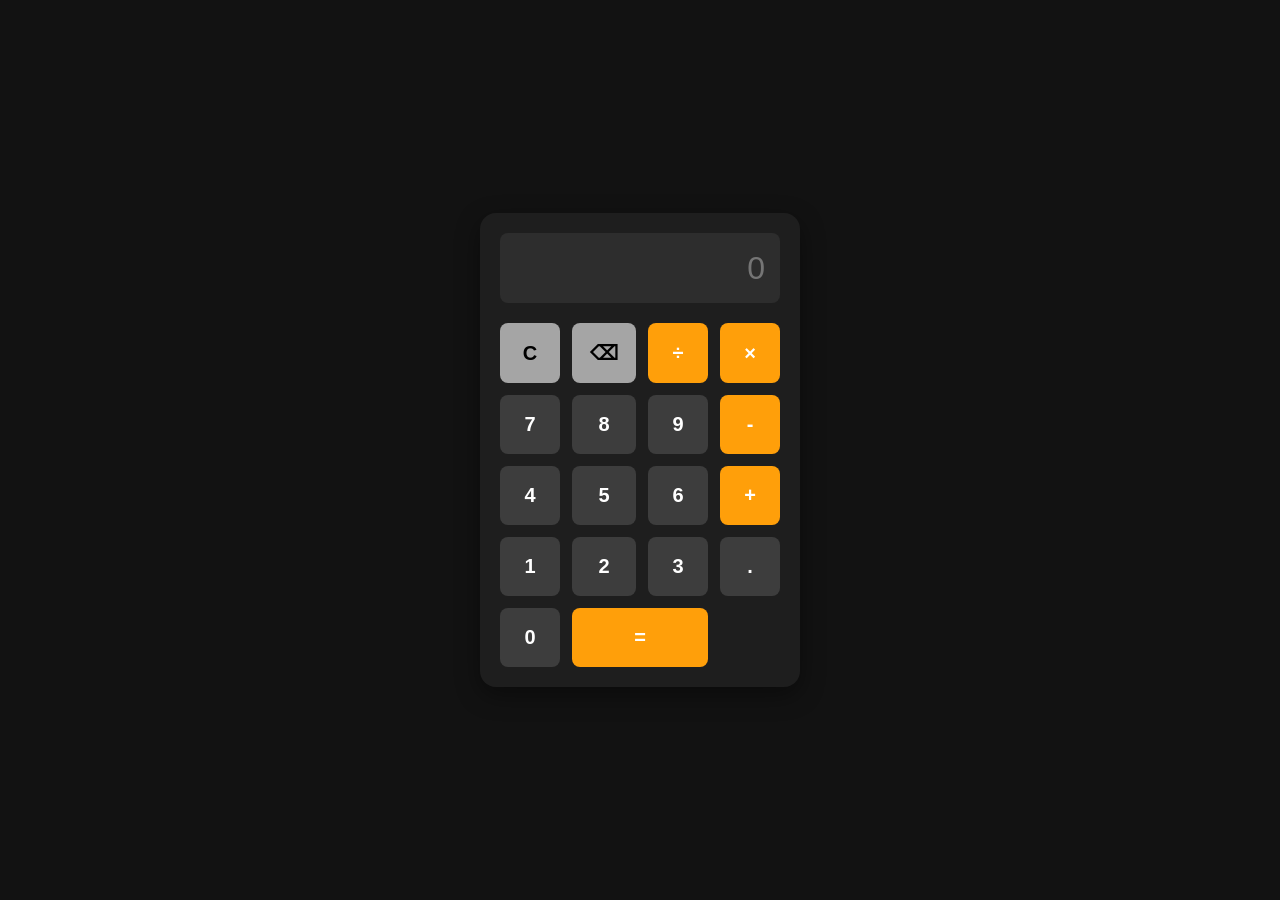
<file: calc.html>
<!DOCTYPE html>
<html lang="en">
<head>
    <meta charset="UTF-8">
    <meta name="viewport" content="width=device-width, initial-scale=1.0">
    <title>Simple Calculator</title>
    <style>
        * {
            margin: 0;
            padding: 0;
            box-sizing: border-box;
            font-family: 'Segoe UI', Tahoma, Geneva, Verdana, sans-serif;
        }

        body {
            display: flex;
            justify-content: center;
            align-items: center;
            min-height: 100vh;
            background-color: #121212;
        }

        .calculator {
            background-color: #1e1e1e;
            padding: 20px;
            border-radius: 16px;
            box-shadow: 0 8px 24px rgba(0, 0, 0, 0.4);
            width: 320px;
        }

        #display {
            width: 100%;
            height: 70px;
            background-color: #2d2d2d;
            border: none;
            border-radius: 8px;
            margin-bottom: 20px;
            color: #ffffff;
            font-size: 2rem;
            text-align: right;
            padding: 10px 15px;
            outline: none;
        }

        .buttons {
            display: grid;
            grid-template-columns: repeat(4, 1fr);
            gap: 12px;
        }

        button {
            padding: 18px;
            border-radius: 8px;
            border: none;
            font-size: 1.25rem;
            cursor: pointer;
            font-weight: 600;
            transition: background-color 0.2s, transform 0.1s;
        }

        button:active {
            transform: scale(0.95);
        }

        /* Number buttons */
        .btn-num {
            background-color: #3d3d3d;
            color: #ffffff;
        }

        .btn-num:hover {
            background-color: #4d4d4d;
        }

        /* Operator buttons (+, -, *, /) */
        .btn-op {
            background-color: #ff9f0a;
            color: #ffffff;
        }

        .btn-op:hover {
            background-color: #cc7f08;
        }

        /* Clear and backspace buttons */
        .btn-util {
            background-color: #a5a5a5;
            color: #000000;
        }

        .btn-util:hover {
            background-color: #8e8e8e;
        }

        /* Equal button */
        .btn-equal {
            background-color: #ff9f0a;
            color: #ffffff;
            grid-column: span 2;
        }

        .btn-equal:hover {
            background-color: #cc7f08;
        }
    </style>
</head>
<body>

    <div class="calculator">
        <!-- Display screen -->
        <input type="text" id="display" readonly placeholder="0">
        
        <!-- Keypad buttons -->
        <div class="buttons">
            <button class="btn-util" onclick="clearDisplay()">C</button>
            <button class="btn-util" onclick="backspace()">⌫</button>
            <button class="btn-op" onclick="appendValue('/')">÷</button>
            <button class="btn-op" onclick="appendValue('*')">×</button>

            <button class="btn-num" onclick="appendValue('7')">7</button>
            <button class="btn-num" onclick="appendValue('8')">8</button>
            <button class="btn-num" onclick="appendValue('9')">9</button>
            <button class="btn-op" onclick="appendValue('-')">-</button>

            <button class="btn-num" onclick="appendValue('4')">4</button>
            <button class="btn-num" onclick="appendValue('5')">5</button>
            <button class="btn-num" onclick="appendValue('6')">6</button>
            <button class="btn-op" onclick="appendValue('+')">+</button>

            <button class="btn-num" onclick="appendValue('1')">1</button>
            <button class="btn-num" onclick="appendValue('2')">2</button>
            <button class="btn-num" onclick="appendValue('3')">3</button>
            <button class="btn-num" onclick="appendValue('.')">.</button>

            <button class="btn-num" onclick="appendValue('0')">0</button>
            <button class="btn-equal" onclick="calculate()">=</button>
        </div>
    </div>

    <script>
        const display = document.getElementById('display');

        // Append numbers or operators to the display
        function appendValue(input) {
            display.value += input;
        }

        // Clear the entire display
        function clearDisplay() {
            display.value = '';
        }

        // Delete the last character entered
        function backspace() {
            display.value = display.value.slice(0, -1);
        }

        // Evaluate the mathematical expression safely
        function calculate() {
            try {
                // If display is empty, do nothing
                if (display.value === '') return;
                
                // Evaluate the string expression
                display.value = Function('"use strict";return (' + display.value + ')')();
            } catch (error) {
                display.value = 'Error';
            }
        }
    </script>
</body>
</html>
</file>
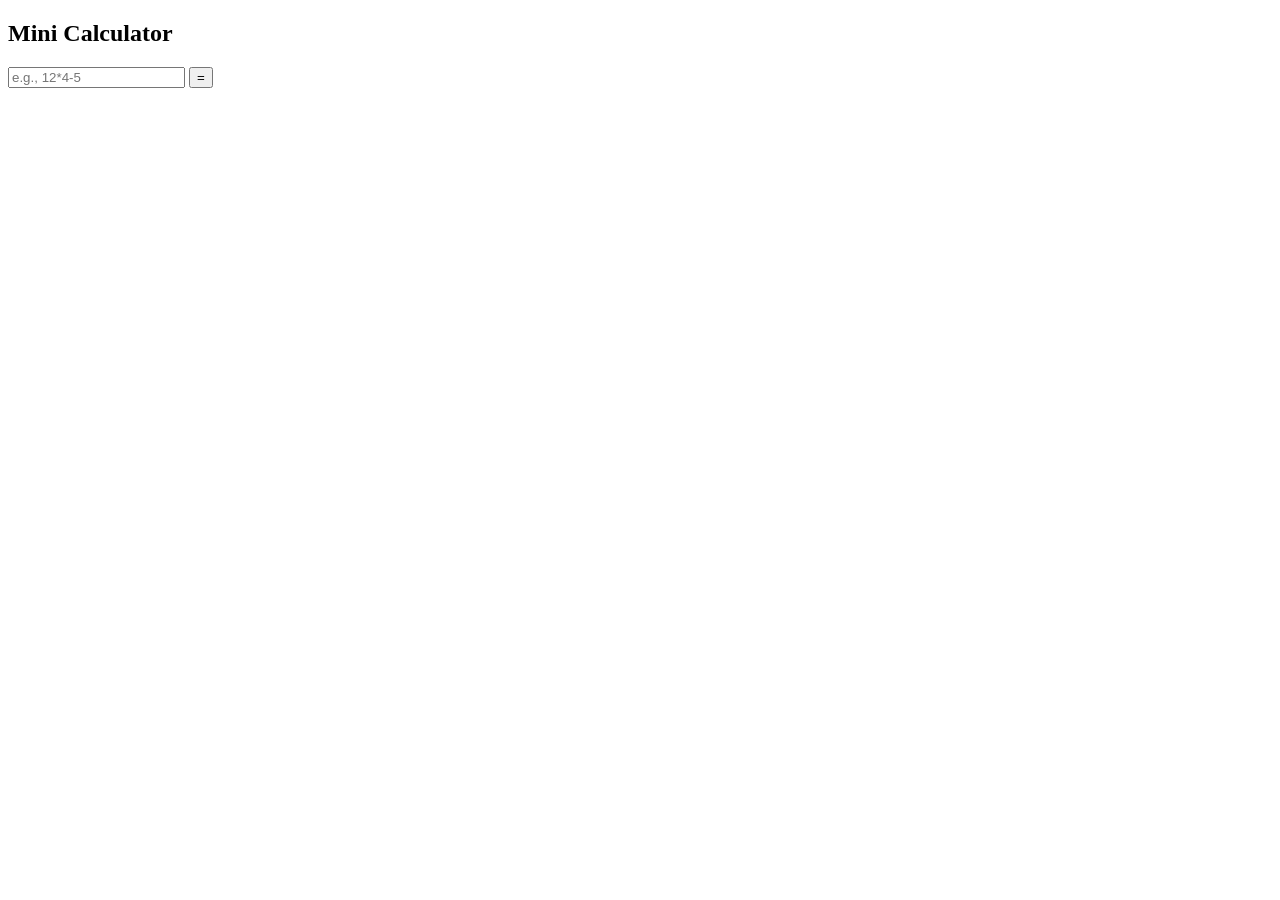
<file: dfgnc.html>
<!DOCTYPE html>
<html>
<body>
  <h2>Mini Calculator</h2>
  <input id="calc" type="text" placeholder="e.g., 12*4-5">
  <button onclick="res.innerText = eval(calc.value)">=</button>
  <p id="res"></p>
</body>
</html>
</file>
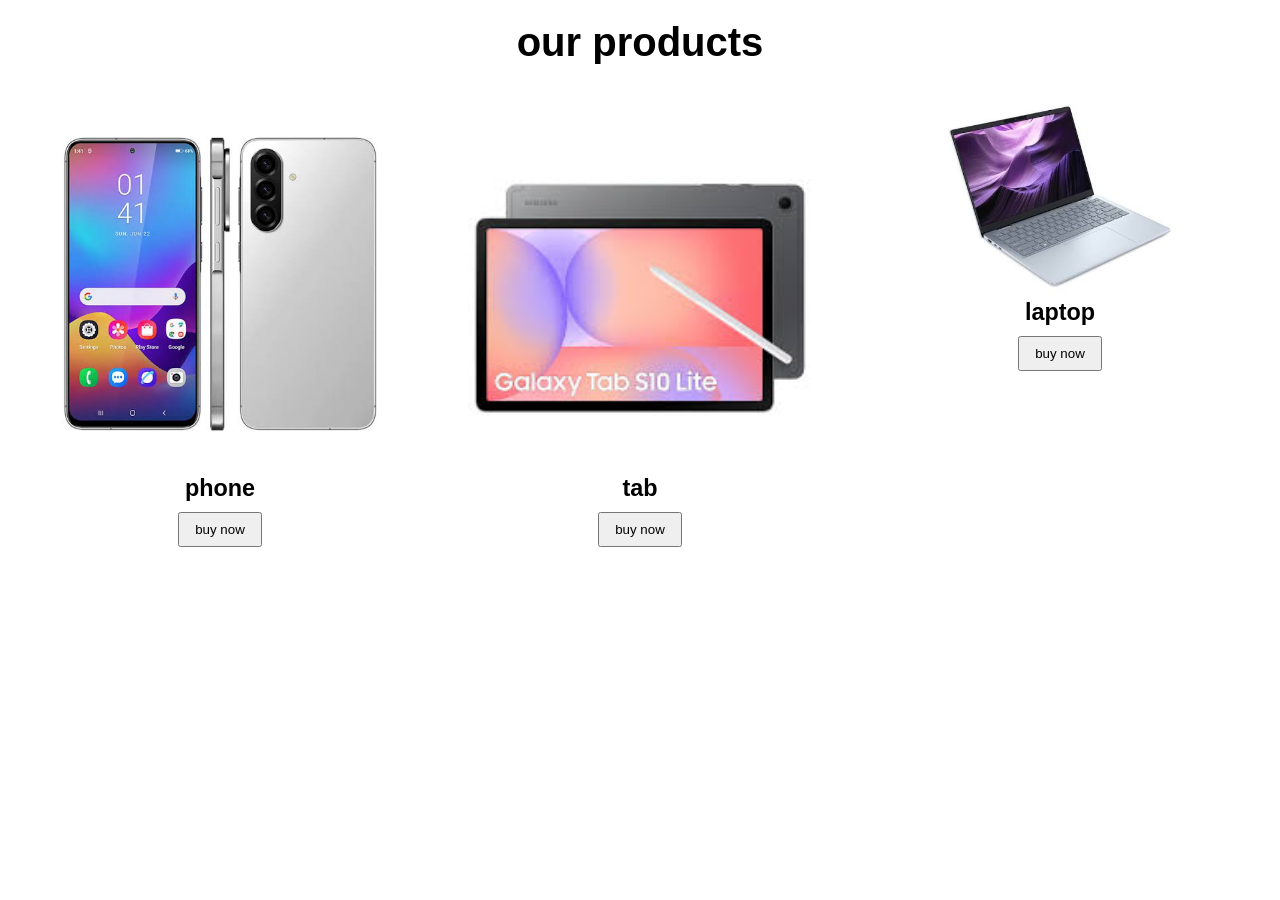
<file: index3.html>
<!DOCTYPE html>
<html>
    <head>
        <meta charset="UTF-8">
        <meta name="viewport" content="width=device-width,initial-scale=1.0">
        <title>product landing page</title>
        <link rel="stylesheet" href="style3.css">
    </head>
    <body>
        <h1> our products</h1>
        <div class="products">
            <div class="card">
                <img src="phone.jpg" alt="phone" width="300">
                <h3>phone</h3>
                <p>latest smartphone</p>
                <button>buy now </button>
            </div>
            <div class="card">
                <img src="table.jpg" alt="tab" width="300">
                <h3>tab</h3>
                <p>latest tab</p>
                <button>buy now </button>
            </div>
            <div class="card">
                <img src="images.jpg" alt="laptop" width="300">
                <h3>laptop</h3>
                <p>latest laptop</p>
                <button>buy now </button>
            </div>
        </div>
    </body>
</html>
</file>
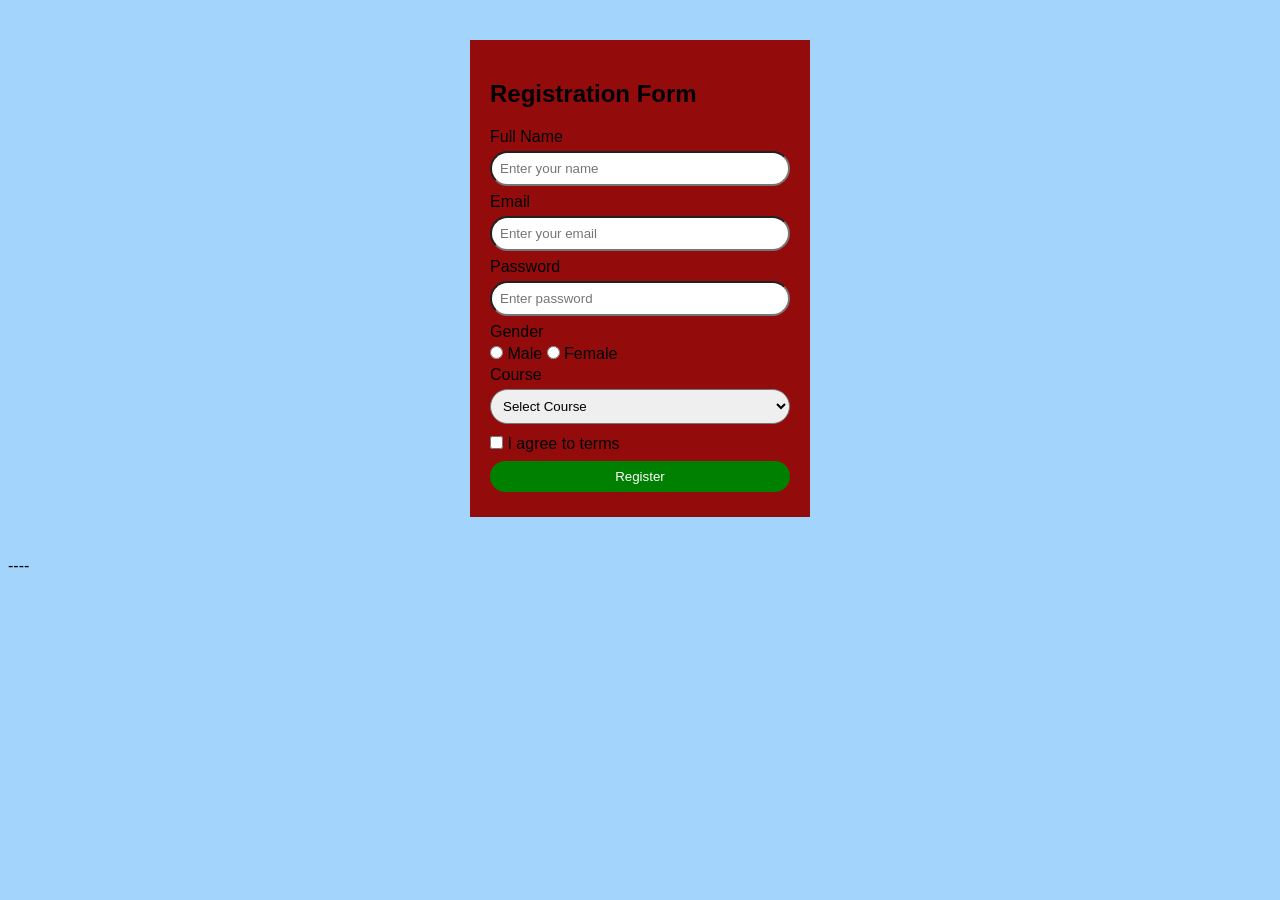
<file: index5.html>
<!DOCTYPE html>
<html>
<head>
  <title>Registration Form</title>

  <style>
    body {
      font-family: Arial;
      background: #078cf85e;
    }

    form {
      width: 300px;
      margin: 40px auto;
      padding: 20px;
      background: rgb(148, 11, 11);
    }

    input, select, button {
      width: 100%;
      padding: 8px;
      margin: 5px 0;
      box-sizing: border-box;
      border-radius: 25px
    }

    input[type="radio"],
    input[type="checkbox"] {
      width: auto;
    }

    p {
      color: red;
      font-size: 13px;
      margin: 2px;
    }

    button {
      background: green;
      color: white;
      border: 0;
      cursor: pointer;
    }
     button:hover{
      background: rgb(104, 11, 253);
      color: white;
     }
  </style>
</head>

<body>

<form onsubmit="return validate()">

  <h2>Registration Form</h2>

  <label>Full Name</label>
  <input type="text" id="name" placeholder="Enter your name">
  <p id="n"></p>

  <label>Email</label>
  <input type="email" id="email" placeholder="Enter your email">
  <p id="e"></p>

  <label>Password</label>
  <input type="password" id="pass" placeholder="Enter password">
  <p id="p"></p>

  <label>Gender</label><br>

  <input type="radio" name="gender" value="Male">
  <label>Male</label>

  <input type="radio" name="gender" value="Female">
  <label>Female</label>

  <p id="g"></p>

  <label>Course</label>
  <select id="course">
    <option value="">Select Course</option>
    <option value="BCA">BCA</option>
    <option value="BBA">BBA</option>
    <option value="BCom">B.Com</option>
  </select>
  <p id="c"></p>

  <input type="checkbox" id="terms">
  <label>I agree to terms</label>
  <p id="t"></p>

  <button type="submit">Register</button>

</form>

<script>

function validate() {

  // Get form elements
  let name = document.getElementById("name");
  let email = document.getElementById("email");
  let pass = document.getElementById("pass");
  let course = document.getElementById("course");
  let terms = document.getElementById("terms");

  let ok = true;

  // Clear previous messages
  document.getElementById("n").innerHTML = "";
  document.getElementById("e").innerHTML = "";
  document.getElementById("p").innerHTML = "";
  document.getElementById("g").innerHTML = "";
  document.getElementById("c").innerHTML = "";
  document.getElementById("t").innerHTML = "";


  // NAME
  if (name.value == "") {
    document.getElementById("n").innerHTML =
      "Name is required";
    ok = false;
  }

  else if (name.value.length < 3) {
    document.getElementById("n").innerHTML =
      "Name must be at least 3 characters";
    ok = false;
  }

  else if (!/^[A-Za-z ]+$/.test(name.value)) {
    document.getElementById("n").innerHTML =
      "Name must contain only letters";
    ok = false;
  }


  // EMAIL
  if (email.value == "") {
    document.getElementById("e").innerHTML =
      "Email is required";
    ok = false;
  }

  else if (!email.value.includes("@")) {
    document.getElementById("e").innerHTML =
      "Enter a valid email";
    ok = false;
  }


  // PASSWORD
  if (pass.value == "") {
    document.getElementById("p").innerHTML =
      "Password is required";
    ok = false;
  }

  else if (pass.value.length < 6) {
    document.getElementById("p").innerHTML =
      "Password must be at least 6 characters";
    ok = false;
  }

  else if (!/[A-Z]/.test(pass.value)) {
    document.getElementById("p").innerHTML =
      "Password must contain one capital letter";
    ok = false;
  }

  else if (!/[0-9]/.test(pass.value)) {
    document.getElementById("p").innerHTML =
      "Password must contain one number";
    ok = false;
  }


  // GENDER
  if (!document.querySelector(
      'input[name="gender"]:checked')) {

    document.getElementById("g").innerHTML =
      "Please select gender";

    ok = false;
  }


  // COURSE
  if (course.value == "") {
    document.getElementById("c").innerHTML =
      "Please select a course";

    ok = false;
  }


  // TERMS
  if (!terms.checked) {
    document.getElementById("t").innerHTML =
      "Please accept the terms";

    ok = false;
  }


  // SUCCESS
  if (ok) {
    alert("✓ Registration Successful!");
  }

  return false;
}

</script>
----
</body>
</html>
</file>
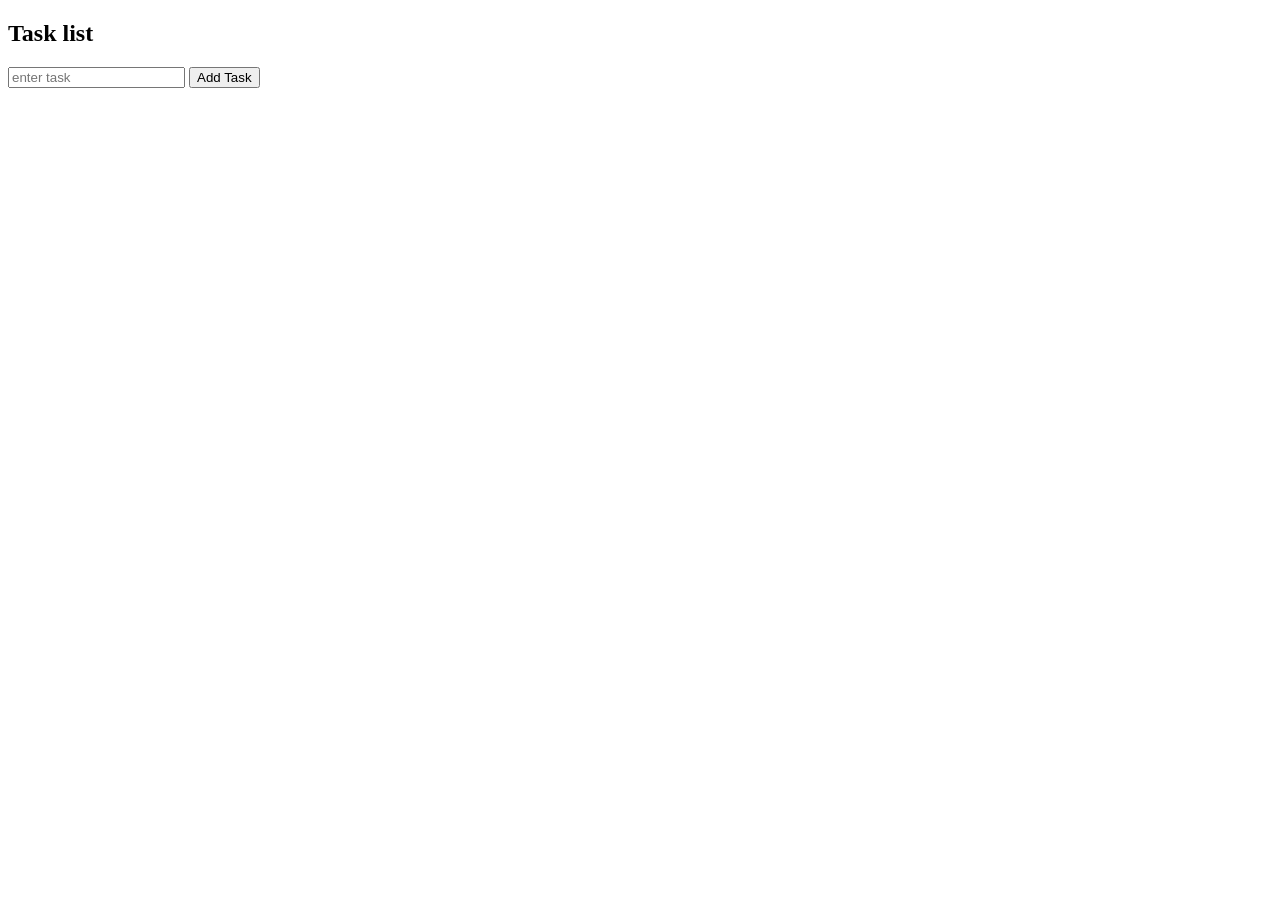
<file: index7.html>
<!DOCTYPE html>
<html>
<body>
    <h2>Task list</h2>

    <input id="task" placeholder="enter task">
    <button onclick="add()">Add Task</button>

    <ul id="list"></ul>

    <script>
        function add() {
            let input = document.querySelector("#task");

            if (!input.value) return;

            let li = document.createElement("li");

            li.innerHTML = `
                <span>${input.value}</span>
                <button onclick="edit(this)">Edit</button>
                <button onclick="this.parentElement.remove()">Delete</button>
            `;

            document.querySelector("#list").append(li);

            input.value = "";
        }

        function edit(btn) {
            let li = btn.parentElement;
            let span = li.querySelector("span");

            let text = prompt("Edit task:", span.textContent);

            if (text) {
                span.textContent = text;
                li.style.color = "green";
            }
        }
    </script>
</body>
</html>
</file>
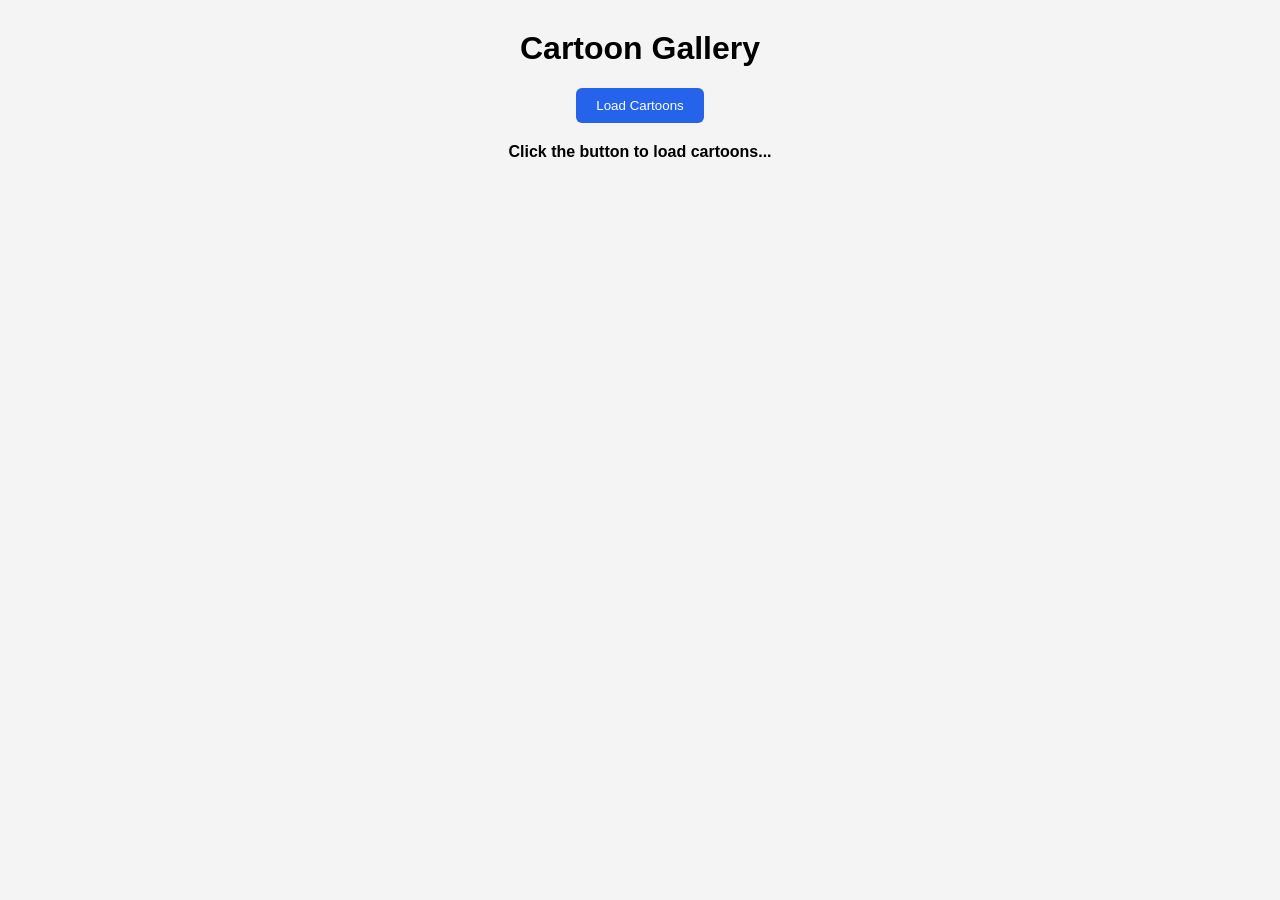
<file: index8.html>
<!DOCTYPE html>
<html>
<head>
    <title>Cartoon Gallery - Fetch API</title>

    <style>
        body {
            font-family: Arial;
            background: #f4f4f4;
            margin: 30px;
            text-align: center;
        }

        button {
            padding: 10px 20px;
            border: 0;
            border-radius: 6px;
            background: #2563eb;
            color: white;
            cursor: pointer;
        }

        #message {
            font-weight: bold;
            margin: 20px;
        }

        #cartoons {
            display: flex;
            flex-wrap: wrap;
            justify-content: center;
            gap: 20px;
        }

        .card {
            width: 220px;
            background: white;
            padding: 12px;
            border-radius: 10px;
            box-shadow: 0 2px 8px #bbb;
        }

        .card img {
            width: 100%;
            height: 130px;
            object-fit: cover;
            border-radius: 8px;
        }

        .card h3 {
            margin: 10px 0;
        }
    </style>
</head>

<body>

<h1>Cartoon Gallery</h1>

<button onclick="loadCartoons()">Load Cartoons</button>

<p id="message">Click the button to load cartoons...</p>

<div id="cartoons"></div>

<script>

function loadCartoons() {

    let message = document.querySelector("#message");
    let cartoons = document.querySelector("#cartoons");

    message.textContent = "⏳ Loading cartoons...";
    cartoons.innerHTML = "";

    fetch("https://raw.githubusercontent.com/samyak2403/daily-movies-api/main/movies/cartoons/cartoons.json")

    .then(response => {

        if (!response.ok)
            throw new Error("Failed to load cartoon data");

        return response.json();
    })

    .then(data => {

        data.movies.forEach(cartoon => {

            cartoons.innerHTML += `
                <div class="card">
                    <img src="${cartoon.thumbnail}" alt="${cartoon.title}">
                    <h3>${cartoon.title}</h3>
                </div>
            `;
        });

        message.textContent =
            `✅ ${data.movies.length} cartoons loaded`;
    })

    .catch(error => {

        message.textContent = "❌ " + error.message;
    });
}

</script>

</body>
</html>
</file>
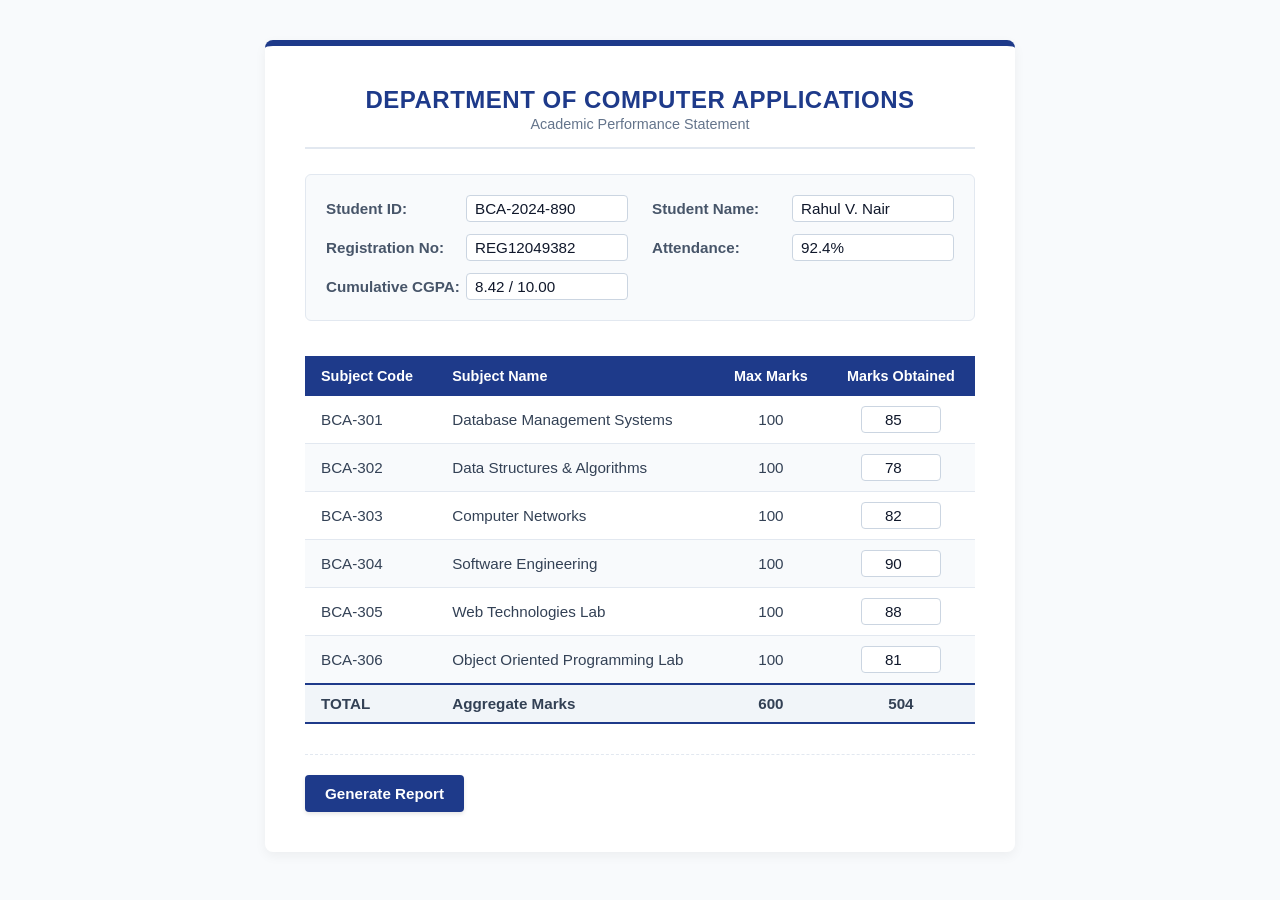
<file: student report.html>
<!DOCTYPE html>
<html lang="en">
<head>
    <meta charset="UTF-8">
    <meta name="viewport" content="width=device-width, initial-scale=1.0">
    <title>Student Academic Report Generator</title>
    <style>
        /* Global Reset and Styles */
        * {
            margin: 0;
            padding: 0;
            box-sizing: border-box;
            font-family: 'Segoe UI', Tahoma, Geneva, Verdana, sans-serif;
        }

        body {
            background-color: #f8fafc;
            color: #1e293b;
            padding: 40px 20px;
            display: flex;
            justify-content: center;
        }

        /* Container Card */
        .report-card {
            background-color: #ffffff;
            width: 100%;
            max-width: 750px;
            padding: 40px;
            border-radius: 8px;
            box-shadow: 0 4px 12px rgba(0, 0, 0, 0.05);
            border-top: 6px solid #1e3a8a; /* Dark Blue Theme */
            position: relative;
        }

        /* Institutional Header */
        .header {
            text-align: center;
            border-bottom: 2px solid #e2e8f0;
            padding-bottom: 15px;
            margin-bottom: 25px;
        }

        .header h1 {
            font-size: 1.5rem;
            color: #1e3a8a;
            text-transform: uppercase;
            letter-spacing: 0.5px;
        }

        .header p {
            font-size: 0.9rem;
            color: #64748b;
            margin-top: 2px;
        }

        /* Student Details Layout */
        .student-details {
            display: grid;
            grid-template-columns: repeat(2, 1fr);
            gap: 12px 24px;
            background-color: #f8fafc;
            padding: 20px;
            border-radius: 6px;
            margin-bottom: 35px;
            border: 1px solid #e2e8f0;
        }

        .info-row {
            display: flex;
            align-items: center;
            font-size: 0.95rem;
        }

        .info-label {
            font-weight: 600;
            color: #475569;
            width: 140px;
            flex-shrink: 0;
        }

        /* Editable Input Fields styling */
        .editable-input {
            width: 100%;
            padding: 4px 8px;
            border: 1px solid #cbd5e1;
            border-radius: 4px;
            font-size: 0.95rem;
            color: #0f172a;
            background-color: #ffffff;
            outline: none;
            transition: border-color 0.15s ease;
        }

        .editable-input:focus {
            border-color: #1e3a8a;
            background-color: #fff;
        }

        /* Academic Subject Table Layout */
        table {
            width: 100%;
            border-collapse: collapse;
            margin-bottom: 30px;
        }

        th {
            background-color: #1e3a8a;
            color: #ffffff;
            font-weight: 600;
            text-align: left;
            padding: 12px 16px;
            font-size: 0.9rem;
        }

        td {
            padding: 10px 16px;
            border-bottom: 1px solid #e2e8f0;
            font-size: 0.95rem;
            color: #334155;
        }

        tr:nth-child(even) td {
            background-color: #f8fafc;
        }

        .mark-cell-input {
            width: 80px;
            text-align: center;
            padding: 4px;
        }

        .total-row {
            background-color: #f1f5f9 !important;
            font-weight: 700;
            border-top: 2px solid #1e3a8a;
            border-bottom: 2px solid #1e3a8a;
            color: #0f172a;
        }

        .text-center {
            text-align: center;
        }

        /* Footer Action Layout */
        .footer-actions {
            display: flex;
            justify-content: flex-start;
            margin-top: 20px;
            padding-top: 20px;
            border-top: 1px dashed #e2e8f0;
        }

        .btn-generate {
            background-color: #1e3a8a;
            color: #ffffff;
            border: none;
            padding: 10px 20px;
            font-size: 0.95rem;
            font-weight: 600;
            border-radius: 4px;
            cursor: pointer;
            box-shadow: 0 2px 4px rgba(0, 0, 0, 0.1);
            transition: background-color 0.15s ease;
        }

        .btn-generate:hover {
            background-color: #1d4ed8;
        }

        /* Web Print Optimization Stylesheet rules */
        @media print {
            body { background-color: #ffffff; padding: 0; }
            .report-card { box-shadow: none; padding: 0; border: none; }
            th { background-color: #1e3a8a !important; color: #ffffff !important; print-color-adjust: exact; -webkit-print-color-adjust: exact; }
            .total-row td { background-color: #f1f5f9 !important; print-color-adjust: exact; -webkit-print-color-adjust: exact; }
            
            /* Remove standard form aesthetic for printouts */
            .editable-input {
                border: none !important;
                background-color: transparent !important;
                padding: 0 !important;
                width: auto;
            }
            /* Hide the generate report action container during printing */
            .footer-actions {
                display: none !important;
            }
        }
    </style>
</head>
<body>

    <div class="report-card">
        <!-- Institutional Header -->
        <div class="header">
            <h1>Department of Computer Applications</h1>
            <p>Academic Performance Statement</p>
        </div>

        <!-- Student Details Block (Editable Fields) -->
        <div class="student-details">
            <div class="info-row">
                <span class="info-label">Student ID:</span>
                <input type="text" class="editable-input" value="BCA-2024-890">
            </div>
            <div class="info-row">
                <span class="info-label">Student Name:</span>
                <input type="text" class="editable-input" value="Rahul V. Nair">
            </div>
            <div class="info-row">
                <span class="info-label">Registration No:</span>
                <input type="text" class="editable-input" value="REG12049382">
            </div>
            <div class="info-row">
                <span class="info-label">Attendance:</span>
                <input type="text" class="editable-input" value="92.4%">
            </div>
            <div class="info-row">
                <span class="info-label">Cumulative CGPA:</span>
                <input type="text" class="editable-input" value="8.42 / 10.00">
            </div>
        </div>

        <!-- Course & Summary Table Framework -->
        <table>
            <thead>
                <tr>
                    <th>Subject Code</th>
                    <th>Subject Name</th>
                    <th class="text-center">Max Marks</th>
                    <th class="text-center">Marks Obtained</th>
                </tr>
            </thead>
            <tbody>
                <tr>
                    <td>BCA-301</td>
                    <td>Database Management Systems</td>
                    <td class="text-center">100</td>
                    <td class="text-center">
                        <input type="number" class="editable-input mark-cell-input mark-field" value="85" oninput="calculateTotal()">
                    </td>
                </tr>
                <tr>
                    <td>BCA-302</td>
                    <td>Data Structures & Algorithms</td>
                    <td class="text-center">100</td>
                    <td class="text-center">
                        <input type="number" class="editable-input mark-cell-input mark-field" value="78" oninput="calculateTotal()">
                    </td>
                </tr>
                <tr>
                    <td>BCA-303</td>
                    <td>Computer Networks</td>
                    <td class="text-center">100</td>
                    <td class="text-center">
                        <input type="number" class="editable-input mark-cell-input mark-field" value="82" oninput="calculateTotal()">
                    </td>
                </tr>
                <tr>
                    <td>BCA-304</td>
                    <td>Software Engineering</td>
                    <td class="text-center">100</td>
                    <td class="text-center">
                        <input type="number" class="editable-input mark-cell-input mark-field" value="90" oninput="calculateTotal()">
                    </td>
                </tr>
                <tr>
                    <td>BCA-305</td>
                    <td>Web Technologies Lab</td>
                    <td class="text-center">100</td>
                    <td class="text-center">
                        <input type="number" class="editable-input mark-cell-input mark-field" value="88" oninput="calculateTotal()">
                    </td>
                </tr>
                <tr>
                    <td>BCA-306</td>
                    <td>Object Oriented Programming Lab</td>
                    <td class="text-center">100</td>
                    <td class="text-center">
                        <input type="number" class="editable-input mark-cell-input mark-field" value="81" oninput="calculateTotal()">
                    </td>
                </tr>
                <!-- Final Total Summary Line -->
                <tr class="total-row">
                    <td>TOTAL</td>
                    <td>Aggregate Marks</td>
                    <td class="text-center">600</td>
                    <td class="text-center" id="total-display">504</td>
                </tr>
            </tbody>
        </table>

        <!-- Footer Actions (Left-aligned Button) -->
        <div class="footer-actions">
            <button type="button" class="btn-generate" onclick="generateReport()">Generate Report</button>
        </div>
    </div>

    <script>
</file>
<file: style3.css>
*{ margin:0;
    padding:0;
    box-sizing:border-box 
}
body{
    font-family:arial;
    padding:20px;
    text-align:center;
}
h1{
    margin-bottom:20px;
}
.products{
    display:grid;
    grid-template-columns: 1fr;
    gap:20px;
}
.card{
    border-color:1px black;
    padding:15px;
    border-radius:10px;
}
img{
    width:100%;
    border-radius:8px;
}
button{
    margin-top:10px;
    padding:8px 15px;
}
@media(min-width:768px){
    body{
        font-size:18px;
    }
    .products{
        grid-template-columns: repeat(2,1fr);
    }
}
@media(min-width:1024px){
    body{
        font-size:20px;
    }
    .products{
        grid-template-columns: repeat(3,1fr);
    }
    .card p{
        display:none;
    }
}
</file>
